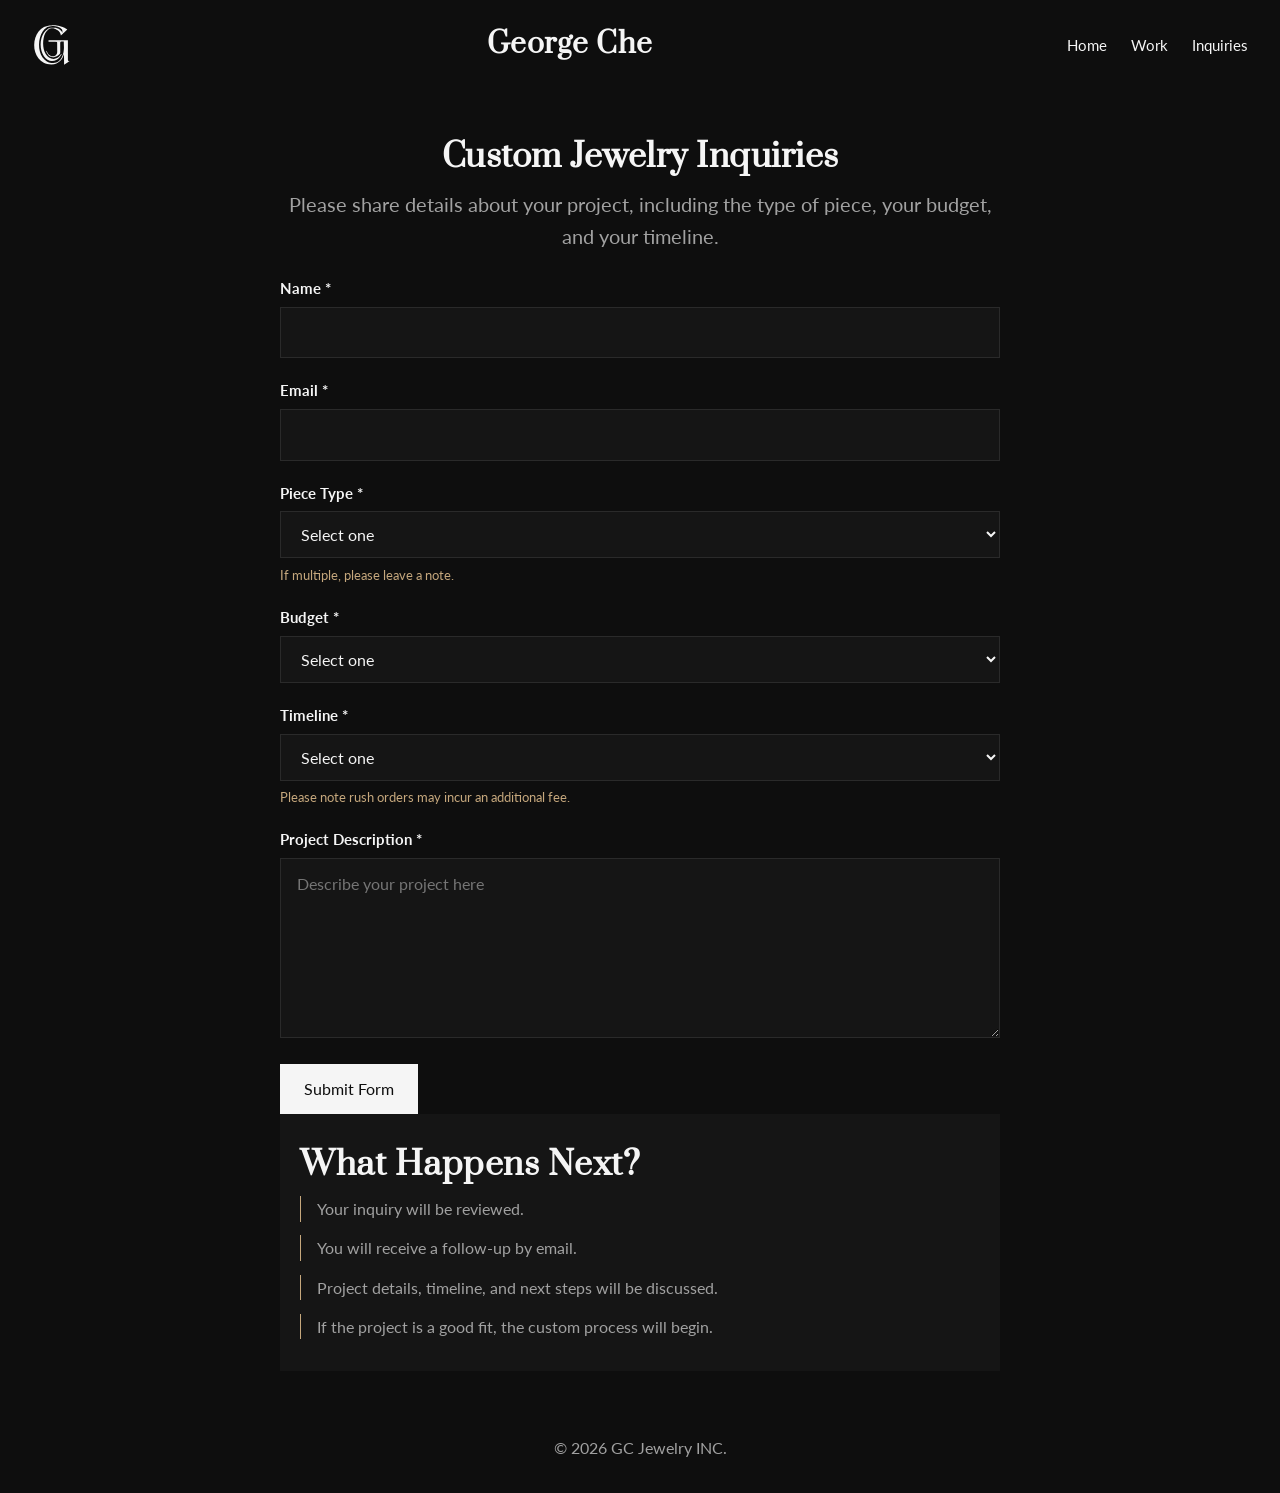
<file: contact.html>
<!DOCTYPE html>
<html lang="en">
    <head>
        <meta charset="utf-8">
        <meta name="viewport" content="width=device-width, initial-scale=1.0">
        <meta name="description" content="Custom jewelry inquiries for George Che Jewelry">
        <meta name="author" content="Mequila Murarik">
        <title>Inquiries | George Che Jewelry</title>
        <link rel="stylesheet" href="styles.css">
    </head>
    <body>
        <header>
            <img src="images/gcj-logo-white.svg" alt="George Che Jewelry logo" class="logo">
            <h1>George Che</h1>

            <button id="menuToggle" class="menu-toggle" type="button">☰</button>
                
            <nav id="navMenu">
                <ul>
                    <li><a href="index.html">Home</a></li>
                    <li><a href="work.html">Work</a></li>
                    <li><a href="contact.html">Inquiries</a></li>
                </ul>
            </nav>
        </header>

        <main>
            <section class="contact-intro">
                <h2>Custom Jewelry Inquiries</h2>
                <p>Please share details about your project, including the type of piece, your budget, and your timeline.</p>
            </section>

            <div class="contact-form-section">
                <form action="#" method="post" class="inquiry-form" id="inquiryForm" novalidate>

                    <div class="form-group">
                        <label for="name">Name *</label>
                        <input type="text" id="name" name="name">
                        <small class="error-message"></small>
                    </div>

                    <div class="form-group">
                        <label for="email">Email *</label>
                        <input type="email" id="email" name="email">
                        <small class="error-message"></small>
                    </div>

                    <div class="form-group">
                        <label for="piece-type">Piece Type *</label>
                        <select id="piece-type" name="piece-type">
                            <option value="">Select one</option>
                            <option value="ring">Ring</option>
                            <option value="necklace">Necklace</option>
                            <option value="bracelet">Bracelet</option>
                            <option value="earrings">Earrings</option>
                            <option value="other">Other (Specify in comments)</option>
                        </select>
                        <small class="error-message"></small>
                        <p class="field-note">If multiple, please leave a note.</p>
                    </div>

                    <div class="form-group">
                        <label for="budget">Budget *</label>
                        <select id="budget" name="budget">
                            <option value="">Select one</option>
                            <option value="under-1000">Under $1,000</option>
                            <option value="1000-2500">$1,000–$2,500</option>
                            <option value="2500-5000">$2,500–$5,000</option>
                            <option value="5000-10000">$5,000–$10,000</option>
                            <option value="10000-plus">$10,000+</option>
                        </select>
                        <small class="error-message"></small>
                    </div>

                    <div class="form-group">
                        <label for="timeline">Timeline *</label>
                        <select id="timeline" name="timeline">
                            <option value="">Select one</option>
                            <option value="asap">As soon as possible</option>
                            <option value="1-2-months">1–2 months</option>
                            <option value="3-4-months">3–4 months</option>
                            <option value="flexible">Flexible</option>
                            <option value="not-sure">Not sure yet</option>
                        </select>
                        <small class="error-message"></small>
                        <p class="field-note">Please note rush orders may incur an additional fee.</p>
                    </div>

                    <div class="form-group">
                        <label for="description">Project Description *</label>
                        <textarea id="description" name="description" rows="6" placeholder="Describe your project here"></textarea>
                        <small class="error-message"></small>
                    </div>

                    <div class="form-group">
                        <button type="submit">Submit Form</button>
                    </div>

                </form>
            </div>

            <section class="contact-process">
                <h2>What Happens Next?</h2>
                <ul>
                    <li>Your inquiry will be reviewed.</li>
                    <li>You will receive a follow-up by email.</li>
                    <li>Project details, timeline, and next steps will be discussed.</li>
                    <li>If the project is a good fit, the custom process will begin.</li>
                </ul>
            </section>
        </main>

        <footer>
            <p>&copy; 2026 GC Jewelry INC.</p>
        </footer>

        <script src="script.js"></script>
    </body>
</html>
</file>
<file: styles.css>
/* CSS by Mequila Murarik */
@import url('https://fonts.googleapis.com/css2?family=Lato:ital,wght@0,100;0,300;0,400;0,700;0,900;1,100;1,300;1,400;1,700;1,900&family=Prata&display=swap');
/* CSS reset */

html, body, div, span, applet, object, iframe,
h1, h2, h3, h4, h5, h6, p, blockquote, pre,
a, abbr, acronym, address, big, cite, code,
del, dfn, em, img, ins, kbd, q, s, samp,
small, strike, strong, sub, sup, tt, var,
b, u, i, center,
dl, dt, dd, ol, ul, li,
fieldset, form, label, legend,
table, caption, tbody, tfoot, thead, tr, th, td,
article, aside, canvas, details, embed,
figure, figcaption, footer, header, hgroup,
menu, nav, output, ruby, section, summary,
time, mark, audio, video {
	margin: 0;
	padding: 0;
	border: 0;
	font-size: 100%;
	font: inherit;
	vertical-align: baseline;
}
article, aside, details, figcaption, figure, footer, header, hgroup, menu, nav, section {
	display: block;
}
ol, ul {
	list-style: none;
}
blockquote, q {
	quotes: none;
}
blockquote:before, blockquote:after, q:before, q:after {
	content: '';
	content: none;
}
table {
	border-collapse: collapse;
	border-spacing: 0;
}
:root {
    --black: #0e0e0e;
    --dark-gray: #151515;
    --light-gray: #a1a1a1;
    --white: #f5f5f5;
    --gold: #c6a87d;
    --border-gray: #2a2a2a;
    --font-family: "Prata", "Lato", Georgia, serif
}
*, *::before, *::after {
    box-sizing: border-box;
}
img {
    display: block;
    max-width: 100%;
    height: auto;
}
a {
    text-decoration: none;
    color: inherit;
}
button, input, select, textarea {
    font: inherit;
}
body {
    background-color: var(--black);
    color: var(--white);
    font-family: "Lato", Arial, sans-serif;
    line-height: 1.6;
}
main, header, footer {
    width: 90%;
    margin: 0 auto;
}
main {
    max-width: 1200px;

}
header {
    width: 100%;
    display: grid;
    grid-template-columns: auto 1fr auto;
    align-items: center;
    padding: 1rem 2rem;
    position: relative;
    z-index: 300;
}
.logo {
    width: 2.5rem;
    height: auto;
}
header h1 {
    display: none;
}
.menu-toggle {
    background: none;
    border: none;
    color: var(--white);
    font-size: 2rem;
    cursor: pointer;
    justify-self: end;
    border-radius: 40px;
    padding: 12px;
}
nav {
    position: absolute;
    top: 100%;
    left: 0;
    right: 0;
    background-color: var(--dark-gray);
    width: 100%;
    display: none;
    z-index: 200;
}

nav ul {
    display: flex;
    flex-direction: column;
    align-items: center;
    padding: 1rem 0;
    gap: 1rem;
}

nav a {
    font-size: 0.95rem;
    font-family: "Lato", Arial, sans-serif;
    color: var(--white);
    position: relative;
    transition: color 0.3s ease;
}
nav a:hover, nav a:focus {
    color: var(--gold);
}
nav a::after {
    content: "";
    position: absolute;
    left: 0;
    bottom: -4px;
    width: 0;
    height: 1px;
    background-color: var(--gold);
    transition: width 0.3s ease;
}
nav a:hover::after, nav a:focus::after {
    width: 100%;
}
nav.active {
    display: block;
}
.hero {
    position: relative;
    height: 85vh;
    overflow: hidden;
}
.hero-image {
    position: absolute;
    inset: 0;
    width: 100%;
    height: 100%;
    object-fit: cover;
}

.hero::after {
    content: "";
    position: absolute;
    inset: 0;
    background: linear-gradient(to top,rgba(0,0,0,0.7), rgba(0,0,0,0.2), transparent);
    z-index: 1;
}
.hero-content {
    position: absolute;
    inset: 0;
    z-index: 2;
    display: flex;
    flex-direction: column;
    justify-content: center;
    align-items: center;
    text-align: center;
    padding: 1.5rem;
}
.hero h2 {
    font-size: 2.2rem;
    margin-bottom: 0.75rem;
    max-width: 12ch;
}
.hero p {
    max-width: 20rem;
    margin-bottom: 1.25rem;
    color: var(--white);
}
.hero a {
    background-color: var(--white);
    color: var(--black);
    font-weight: bold;
    padding: 8px;
    border-radius: 8px;
}
.hero-content a:hover {
    background-color: var(--gold);
    color: var(--black);
}
.about {
    background-color: var(--dark-gray);
    padding: 1.5rem 1rem 2rem;
    display: flex;
    flex-direction: column;
    gap: 1.25rem;
}
.about-photo {
    width: 100%;
    aspect-ratio: 16 / 9;
    object-fit: cover;
}
.about-content h2 {
    margin-bottom: 0.75rem;
    font-size: 2rem;
}
.about-content p {
    margin-bottom: 0.75rem;
    max-width: 65ch;
}
.featured {
    text-align: center;
    padding-top: 2rem;
}
.featured h2 {
    font-size: 1.75rem;
    margin-bottom: 1.5rem;
}
.featured-grid {
    display: grid;
    grid-template-columns: 1fr;
    gap: 1.25rem;
    max-width: 500px;
    margin: 0 auto;
}
.featured-card {
    position: relative;
    display: flex;
    justify-content: center;
    overflow: hidden;
}
.featured-card img {
    width: 100%;
    aspect-ratio: 1 / 1;
    object-fit: cover;
    max-width: 280px;
    margin: 0 auto;
}
footer {
    padding: 2rem 0;
    text-align: center;
}
section {
    padding: 3rem 0;
}
h1, h2, h3 {
    font-family: "Prata", Georgia, serif;
    font-weight: bold;
    letter-spacing: 0.5px;
    line-height: 1.2;
}
p {
    color: var(--light-gray);
}
.portfolio-intro h2, .contact-intro h2 {
    font-size: 1.75rem;
}
.portfolio-intro p, .contact-intro p {
    font-size: 1.25rem;
}
.gallery-grid {
    display: grid;
    grid-template-columns: 1fr;
    gap: 1.5rem;
}
.gallery-item {
    position: relative;
    overflow: hidden;
    cursor: pointer;
}
.gallery-item img {
    width: 100%;
    aspect-ratio: 1 / 1;
    object-fit: cover;
    transition: transform 0.4s ease;
}
.gallery-overlay {
    position: absolute;
    inset: 0;
    background: rgba(0, 0, 0, 0.65);
    color: white;
    display: flex;
    align-items: center;
    justify-content: center;
    text-align: center;
    opacity: 0;
    transition: opacity 0.3s ease;
}
.gallery-item:hover img {
    transform: scale(1.05);
}
.gallery-item:hover .gallery-overlay {
    opacity: 1;
}
.lightbox {
    position: fixed;
    inset: 0;
    background: rgba(0,0,0,0.9);
    display: none;
    align-items: center;
    justify-content: center;
    z-index: 999;
}
.lightbox.active {
    display: flex;
}
.lightbox-content {
    max-width: 90%;
    text-align: center;
}
.lightbox img {
    max-height: 80vh;
    margin-bottom: 1rem;
}
.lightbox button {
    position: absolute;
    background: none;
    color: white;
    font-size: 2rem;
    border: none;
    cursor: pointer;
}
.lightbox-close {
    top: 20px;
    right: 20px;
}
.lightbox-prev {
    left: 20px;
    top: 50%;
    transform: translateY(-50%);
}
.lightbox-next {
    right: 20px;
    top: 50%;
    transform: translateY(-50%);
}
button, a.button {
    display: inline-block;
    background-color: var(--white);
    color: var(--black);
    padding: 0.75rem 1.5rem;
    border: none;
    cursor: pointer;
    transition: all 0.3s ease;
}
button:hover, a.button:hover {
    background-color: var(--gold);
    color: var(--black);
}
.contact-intro, .contact-form-section, .contact-process {
    max-width: 680px;
    margin: 0 auto;
}
.contact-intro {
    text-align: center;
    padding-bottom: 1.5rem;
}
.contact-intro h2, .contact-process h2 {
    font-size: 2rem;
    margin-bottom: 0.75rem;
}
.inquiry-form {
    display: grid;
    gap: 1.25rem;
}
.form-group label {
    display: block;
    margin-bottom: 0.4rem;
    color: var(--white);
    font-weight: 700;
    font-size: 0.95rem;
}
.field-note {
    margin-top: 0.4rem;
    font-size: 0.8rem;
    color: var(--gold);
}
.contact-process {
    background-color: var(--dark-gray);
    padding: 2rem 1.25rem;
    margin-bottom: 2rem;
}
.contact-process ul {
    display: grid;
    gap: 0.85rem;
}
.contact-process li {
    color: var(--light-gray);
    padding-left: 1rem;
    border-left: 1px solid var(--gold);
}
input, select, textarea {
    width: 100%;
    padding: 0.75rem 1rem;
    background-color: var(--dark-gray);
    border: 1px solid var(--border-gray);
    color: var(--white);
}
textarea {
    resize: vertical;
    min-height: 140px;
}
.error-message {
    color: #ff6b6b;
    font-size: 0.75rem;
    margin-top: 0.3125rem;
}

/* media queries */
/* tablet */
@media (min-width: 768px) {
    .menu-toggle {
        display: none;
    }
    header h1 {
        display: block;
        text-align: center;
        font-size: 1.75rem;
    }
    nav {
        position: static;
        display: block;
        background: none;
        width: auto;
    }
    nav ul {
        flex-direction: row;
        gap: 1.5rem;
    }
    .about {
        display: grid;
        grid-template-columns: 1fr 1.2fr;
        gap: 2rem;
        align-items: start;
        padding: 2rem;
    }
    .about-photo {
        aspect-ratio: 4 / 3;
        height: 100%;
    }
    .about-content h2 {
        font-size: 2rem;
    }
    .featured-grid {
        grid-template-columns: repeat(3, 1fr);
        max-width: 700px;
    }
    .gallery-grid {
        grid-template-columns: repeat(2, 1fr);
        gap: 2rem;
    }
    .contact-intro, .contact-form-section, .contact-process {
        max-width: 620px;
    }
}
/* desktop */
@media (min-width: 1024px) {
    .about {
        gap: 3rem;
        padding: 2.5rem;
    }
    .featured-grid {
        grid-template-columns: repeat(3, 1fr);
        max-width: 900px;
    }
    .gallery-grid {
        grid-template-columns: repeat(3, 1fr);
        gap: 2.5rem;
    }
    .contact-intro, .contact-form-section, .contact-process {
        max-width: 720px;
    }
}
</file>
